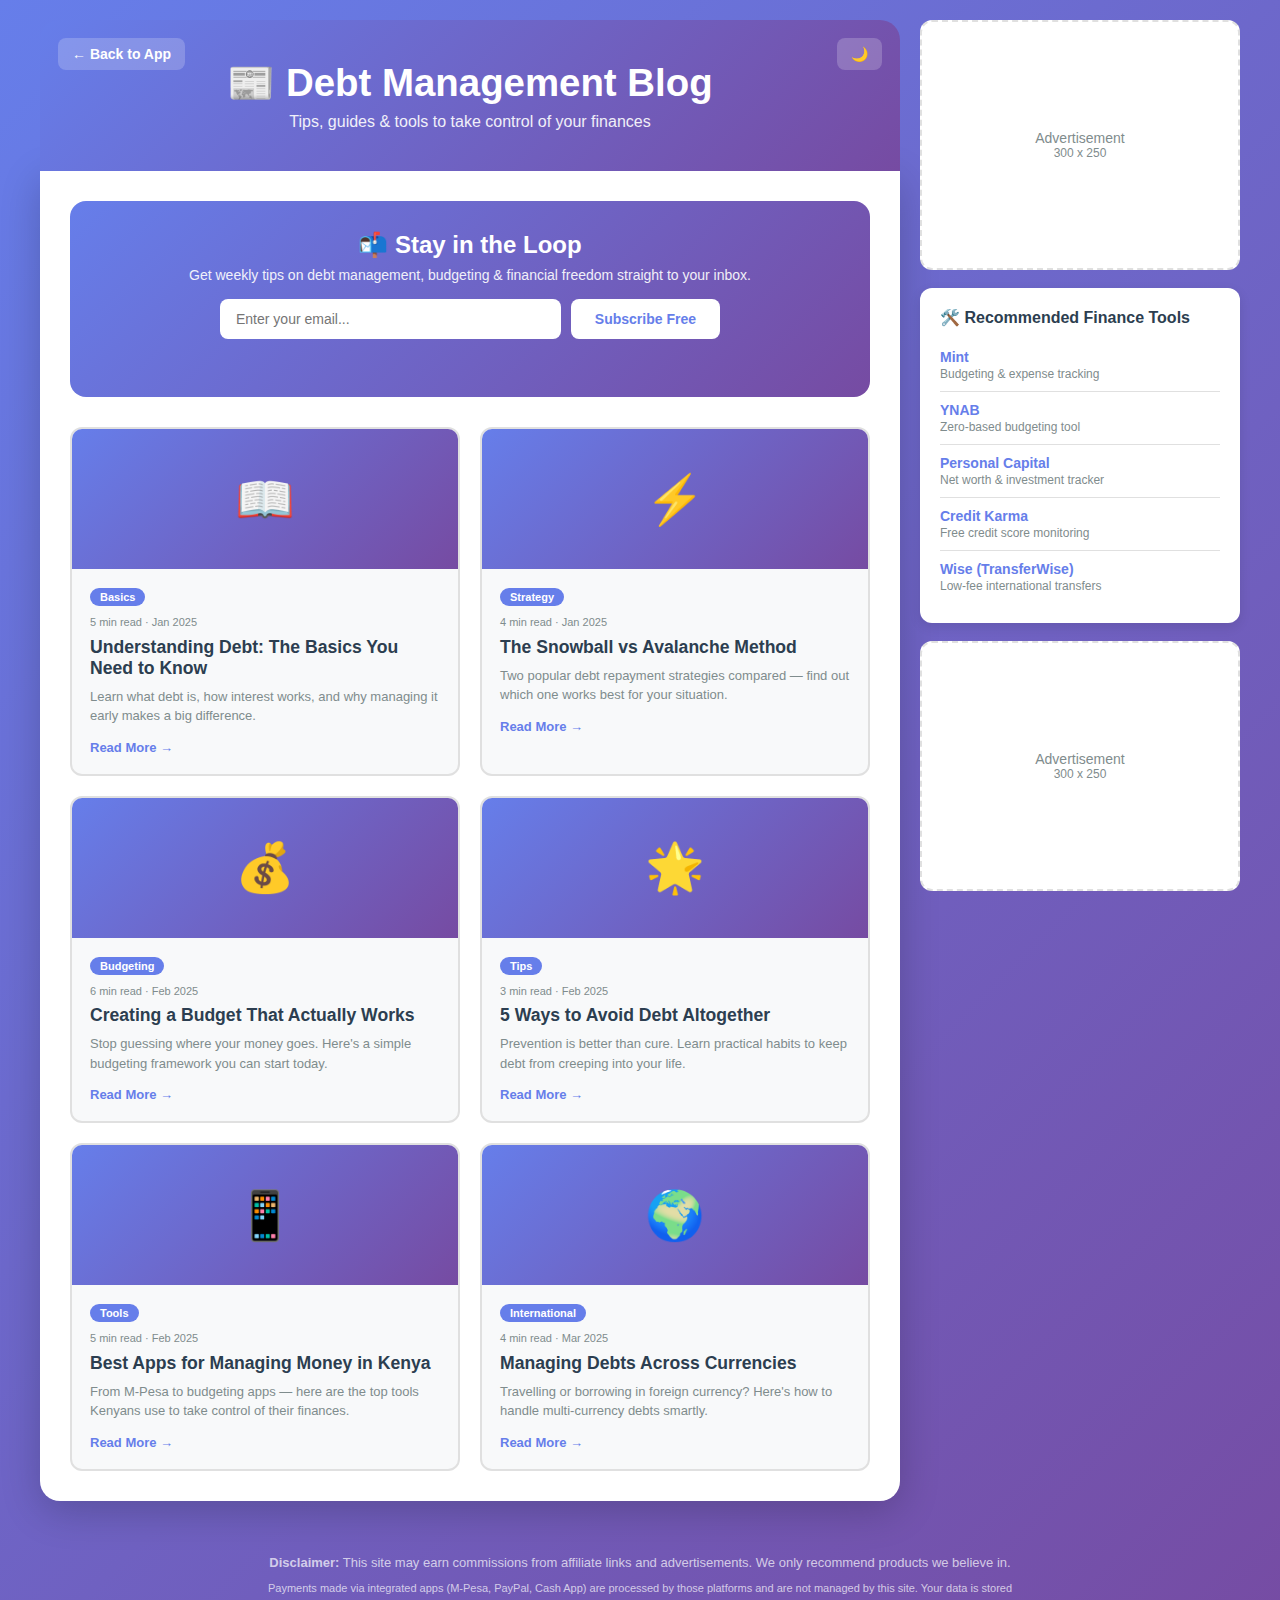
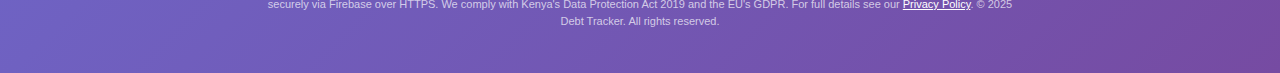
<file: blog.html>
<!DOCTYPE html>
<html lang="en">
<head>
    <meta charset="UTF-8">
    <meta name="viewport" content="width=device-width, initial-scale=1.0">
    <title>Debt Management Blog & Tips</title>
    <style>
        * { margin:0; padding:0; box-sizing:border-box; }

        :root {
            --primary:#667eea; --secondary:#764ba2; --success:#27ae60;
            --text-dark:#2c3e50; --text-light:#7f8c8d;
            --bg-light:#f8f9fa; --bg-card:#fff; --border:#e0e0e0;
        }

        body.dark-mode {
            --primary:#7c3aed; --secondary:#8b5cf6;
            --text-dark:#e5e7eb; --text-light:#9ca3af;
            --bg-light:#1f2937; --bg-card:#111827; --border:#374151;
        }

        body {
            font-family:'Segoe UI',Tahoma,sans-serif;
            background:linear-gradient(135deg,var(--primary),var(--secondary));
            min-height:100vh; padding:20px; color:var(--text-dark);
            transition:background .3s;
        }

        .blog-layout { max-width:1200px; margin:0 auto; display:grid; grid-template-columns:1fr 320px; gap:20px; }

        /* Header */
        .blog-header {
            background:linear-gradient(135deg,var(--primary),var(--secondary));
            color:#fff; text-align:center; padding:40px 20px;
            border-radius:20px 20px 0 0; position:relative;
        }
        .blog-header h1 { font-size:2.4em; margin-bottom:8px; }
        .blog-header p { opacity:.9; }

        .header-nav { position:absolute; top:18px; display:flex; gap:12px; }
        .header-nav.left { left:18px; }
        .header-nav.right { right:18px; }
        .header-nav a, .header-nav button {
            background:rgba(255,255,255,.2); border:none; color:#fff;
            padding:8px 14px; border-radius:8px; cursor:pointer; text-decoration:none;
            font-size:14px; font-weight:600; transition:.3s;
        }
        .header-nav a:hover, .header-nav button:hover { background:rgba(255,255,255,.35); text-decoration:none; }

        /* Main content */
        .blog-main { background:var(--bg-card); border-radius:0 0 20px 20px; padding:30px; box-shadow:0 10px 40px rgba(0,0,0,.2); }

        /* Newsletter Box */
        .newsletter-box {
            background:linear-gradient(135deg,var(--primary),var(--secondary));
            color:#fff; border-radius:16px; padding:30px; margin-bottom:30px; text-align:center;
        }
        .newsletter-box h3 { font-size:1.5em; margin-bottom:8px; }
        .newsletter-box p { opacity:.9; margin-bottom:16px; font-size:14px; }
        .newsletter-form { display:flex; gap:10px; max-width:500px; margin:0 auto; flex-wrap:wrap; justify-content:center; }
        .newsletter-form input {
            flex:1; min-width:200px; padding:12px 16px; border:none; border-radius:8px;
            font-size:14px;
        }
        .newsletter-form button {
            background:#fff; color:var(--primary); border:none; padding:12px 24px;
            border-radius:8px; font-weight:700; cursor:pointer; font-size:14px; transition:.3s;
        }
        .newsletter-form button:hover { background:#f0f0f0; }
        #newsletter-msg { margin-top:10px; font-size:13px; min-height:18px; }

        /* Blog Cards */
        .blog-grid { display:grid; grid-template-columns:repeat(auto-fit,minmax(280px,1fr)); gap:20px; }

        .blog-card {
            background:var(--bg-light); border-radius:12px; overflow:hidden;
            border:2px solid var(--border); transition:.3s;
        }
        .blog-card:hover { border-color:var(--primary); box-shadow:0 4px 16px rgba(0,0,0,.1); }

        .blog-card-img {
            height:140px; display:flex; align-items:center; justify-content:center;
            font-size:48px; background:linear-gradient(135deg,var(--primary),var(--secondary));
        }

        .blog-card-body { padding:18px; }
        .blog-card-body .tag {
            display:inline-block; background:var(--primary); color:#fff;
            padding:3px 10px; border-radius:12px; font-size:11px; font-weight:600; margin-bottom:8px;
        }
        .blog-card-body h3 { font-size:1.1em; margin-bottom:8px; color:var(--text-dark); }
        .blog-card-body p { font-size:13px; color:var(--text-light); line-height:1.5; margin-bottom:12px; }
        .blog-card-body .read-more {
            color:var(--primary); font-weight:600; font-size:13px;
            cursor:pointer; text-decoration:none;
        }
        .blog-card-body .read-more:hover { text-decoration:underline; }
        .blog-card-body .meta { font-size:11px; color:var(--text-light); margin-bottom:6px; }

        /* Expanded Article */
        .article-overlay {
            display:none; position:fixed; inset:0; background:rgba(0,0,0,.6);
            z-index:1000; align-items:center; justify-content:center; padding:20px;
        }
        .article-overlay.active { display:flex; }
        .article-box {
            background:var(--bg-card); border-radius:16px; max-width:700px; width:100%;
            max-height:85vh; overflow-y:auto; padding:36px; position:relative;
        }
        .article-box .close-article {
            position:absolute; top:14px; right:14px; background:var(--bg-light);
            border:none; font-size:20px; cursor:pointer; padding:6px 12px; border-radius:6px; color:var(--text-dark);
        }
        .article-box h2 { margin-bottom:10px; color:var(--text-dark); }
        .article-box .article-meta { font-size:13px; color:var(--text-light); margin-bottom:18px; }
        .article-box p { line-height:1.7; margin-bottom:14px; color:var(--text-dark); font-size:15px; }
        .article-box h3 { margin:18px 0 8px; color:var(--primary); }
        .article-box ul { margin:8px 0 14px 20px; line-height:1.8; }

        /* Sidebar */
        .blog-sidebar { display:flex; flex-direction:column; gap:18px; }

        .sidebar-card { background:var(--bg-card); border-radius:12px; padding:20px; box-shadow:0 4px 12px rgba(0,0,0,.1); }
        .sidebar-card h4 { margin-bottom:12px; color:var(--text-dark); font-size:1em; }

        .ad-space {
            background:var(--bg-card); border-radius:12px; min-height:250px;
            display:flex; align-items:center; justify-content:center;
            border:2px dashed var(--border); text-align:center;
            color:var(--text-light);
        }
        .ad-label { font-size:14px; }
        .ad-size { font-size:12px; }

        .tools-list { list-style:none; }
        .tools-list li { padding:10px 0; border-bottom:1px solid var(--border); font-size:14px; }
        .tools-list li:last-child { border:none; }
        .tools-list a { color:var(--primary); font-weight:600; text-decoration:none; }
        .tools-list a:hover { text-decoration:underline; }
        .tools-list span { display:block; font-size:12px; color:var(--text-light); margin-top:2px; }

        /* Footer */
        .blog-footer {
            max-width:1200px; margin:30px auto 0; color:rgba(255,255,255,.7);
            text-align:center; padding:24px 20px; font-size:13px;
        }
        .blog-footer a { color:#fff; text-decoration:underline; }
        .blog-footer .disclaimer { font-size:11px; margin-top:10px; max-width:750px; margin-left:auto; margin-right:auto; line-height:1.5; }

        /* Responsive */
        @media (max-width:900px) {
            .blog-layout { grid-template-columns:1fr; }
            .blog-sidebar { order:2; flex-direction:row; flex-wrap:wrap; }
            .sidebar-card, .ad-space { flex:1; min-width:250px; }
        }

        @media (max-width:500px) {
            .blog-header h1 { font-size:1.7em; }
            .header-nav { position:static; justify-content:center; margin-bottom:12px; }
            .blog-grid { grid-template-columns:1fr; }
        }
    </style>
</head>
<body>
    <!-- Article Overlay -->
    <div class="article-overlay" id="article-overlay">
        <div class="article-box">
            <button class="close-article" id="close-article" type="button" aria-label="Close article">✕</button>
            <div id="article-content"></div>
        </div>
    </div>

    <div class="blog-layout">
        <!-- Main -->
        <div>
            <div class="blog-header">
                <div class="header-nav left">
                    <a href="index.html">← Back to App</a>
                </div>
                <div class="header-nav right">
                    <button id="blog-theme-toggle" type="button" aria-label="Toggle dark mode">🌙</button>
                </div>
                <h1>📰 Debt Management Blog</h1>
                <p>Tips, guides & tools to take control of your finances</p>
            </div>

            <div class="blog-main">
                <!-- Newsletter -->
                <div class="newsletter-box">
                    <h3>📬 Stay in the Loop</h3>
                    <p>Get weekly tips on debt management, budgeting & financial freedom straight to your inbox.</p>
                    <div class="newsletter-form">
                        <input type="email" id="newsletter-email" placeholder="Enter your email..." aria-label="Email address">
                        <button id="newsletter-btn" type="button">Subscribe Free</button>
                    </div>
                    <div id="newsletter-msg"></div>
                </div>

                <!-- Blog Articles -->
                <div class="blog-grid" id="blog-grid"></div>
            </div>
        </div>

        <!-- Sidebar -->
        <aside class="blog-sidebar" aria-label="Sidebar">
            <div class="ad-space" aria-label="Advertisement">
                <div><p class="ad-label">Advertisement</p><p class="ad-size">300 x 250</p></div>
            </div>

            <div class="sidebar-card">
                <h4>🛠️ Recommended Finance Tools</h4>
                <ul class="tools-list">
                    <li><a href="https://www.mint.com" target="_blank" rel="noopener">Mint</a><span>Budgeting & expense tracking</span></li>
                    <li><a href="https://ynab.com" target="_blank" rel="noopener">YNAB</a><span>Zero-based budgeting tool</span></li>
                    <li><a href="https://www.personalcapital.com" target="_blank" rel="noopener">Personal Capital</a><span>Net worth & investment tracker</span></li>
                    <li><a href="https://www.creditkarma.com" target="_blank" rel="noopener">Credit Karma</a><span>Free credit score monitoring</span></li>
                    <li><a href="https://www.transferwise.com" target="_blank" rel="noopener">Wise (TransferWise)</a><span>Low-fee international transfers</span></li>
                </ul>
            </div>

            <div class="ad-space" aria-label="Advertisement">
                <div><p class="ad-label">Advertisement</p><p class="ad-size">300 x 250</p></div>
            </div>
        </aside>
    </div>

    <!-- Footer -->
    <footer class="blog-footer">
        <p><strong>Disclaimer:</strong> This site may earn commissions from affiliate links and advertisements. We only recommend products we believe in.</p>
        <p class="disclaimer">
            Payments made via integrated apps (M-Pesa, PayPal, Cash App) are processed by those platforms and are not managed by this site.
            Your data is stored securely via Firebase over HTTPS. We comply with Kenya's Data Protection Act 2019 and the EU's GDPR.
            For full details see our <a href="index.html#privacy">Privacy Policy</a>.
            &copy; 2025 Debt Tracker. All rights reserved.
        </p>
    </footer>

    <script>
    // ===== DARK MODE =====
    const saved = localStorage.getItem('theme');
    if (saved === 'dark') { document.body.classList.add('dark-mode'); document.getElementById('blog-theme-toggle').textContent = '☀️'; }
    document.getElementById('blog-theme-toggle').addEventListener('click', () => {
        document.body.classList.toggle('dark-mode');
        const isDark = document.body.classList.contains('dark-mode');
        document.getElementById('blog-theme-toggle').textContent = isDark ? '☀️' : '🌙';
        localStorage.setItem('theme', isDark ? 'dark' : 'light');
    });

    // ===== NEWSLETTER =====
    document.getElementById('newsletter-btn').addEventListener('click', () => {
        const email = document.getElementById('newsletter-email').value.trim();
        const msg = document.getElementById('newsletter-msg');
        if (!email || !email.includes('@')) { msg.textContent = '⚠️ Please enter a valid email.'; msg.style.color = '#fff'; return; }
        // Simulated subscription (replace with real API like Mailchimp / ConvertKit)
        msg.textContent = '✅ Thank you! You\'re subscribed.';
        msg.style.color = '#fff';
        document.getElementById('newsletter-email').value = '';
        // Store in localStorage for demo
        const subs = JSON.parse(localStorage.getItem('newsletter_subs') || '[]');
        subs.push({ email, date: new Date().toISOString() });
        localStorage.setItem('newsletter_subs', JSON.stringify(subs));
    });

    // ===== BLOG DATA =====
    const blogs = [
        {
            id: 1, tag: "Basics", icon: "📖", title: "Understanding Debt: The Basics You Need to Know",
            meta: "5 min read · Jan 2025", summary: "Learn what debt is, how interest works, and why managing it early makes a big difference.",
            body: `<h2>Understanding Debt: The Basics</h2><p class="article-meta">5 min read · January 2025</p>
            <p>Debt is simply money you borrow with the promise to pay it back — usually with interest. Understanding how debt works is the first step to managing it wisely.</p>
            <h3>What is Interest?</h3><p>Interest is the cost of borrowing money. It's usually expressed as a percentage per year (APR). For example, if you borrow KES 10,000 at 10% interest, you'll owe KES 11,000 after one year.</p>
            <h3>Types of Debt</h3><ul><li><strong>Personal Loans</strong> – Borrowed from friends, family, or financial institutions.</li><li><strong>Credit Card Debt</strong> – Usually carries high interest rates (15–30%).</li><li><strong>Student Loans</strong> – Often at lower rates but can take years to repay.</li><li><strong>Mortgages</strong> – Long-term loans for property.</li></ul>
            <h3>Why Track Your Debt?</h3><p>Tracking helps you see the full picture — how much you owe, to whom, and when payments are due. It prevents missed payments and reduces stress.</p>`
        },
        {
            id: 2, tag: "Strategy", icon: "⚡", title: "The Snowball vs Avalanche Method",
            meta: "4 min read · Jan 2025", summary: "Two popular debt repayment strategies compared — find out which one works best for your situation.",
            body: `<h2>Snowball vs Avalanche</h2><p class="article-meta">4 min read · January 2025</p>
            <p>When you have multiple debts, choosing a repayment strategy can save you thousands.</p>
            <h3>The Snowball Method</h3><p>Pay off your <strong>smallest debt first</strong>, then roll that payment into the next. It's psychologically motivating because you get quick wins.</p>
            <h3>The Avalanche Method</h3><p>Pay off the debt with the <strong>highest interest rate first</strong>. This saves you the most money in the long run.</p>
            <h3>Which Should You Choose?</h3><ul><li>If you need motivation → Snowball</li><li>If you want to save the most money → Avalanche</li><li>If debts are similar in size → either works!</li></ul>
            <p>Use our Debt Tracker app to set up payment plans and visualize your progress with either strategy.</p>`
        },
        {
            id: 3, tag: "Budgeting", icon: "💰", title: "Creating a Budget That Actually Works",
            meta: "6 min read · Feb 2025", summary: "Stop guessing where your money goes. Here's a simple budgeting framework you can start today.",
            body: `<h2>Budgeting That Works</h2><p class="article-meta">6 min read · February 2025</p>
            <p>A budget is simply a plan for your money. Without one, debts tend to grow quietly.</p>
            <h3>The 50/30/20 Rule</h3><ul><li><strong>50%</strong> – Needs (rent, food, transport)</li><li><strong>30%</strong> – Wants (entertainment, dining out)</li><li><strong>20%</strong> – Savings & Debt Repayment</li></ul>
            <h3>Step-by-Step</h3><ol style="margin:8px 0 14px 20px;line-height:1.8;"><li>Calculate your monthly income (after tax).</li><li>List all your monthly expenses.</li><li>Categorise them into Needs, Wants, and Savings.</li><li>Adjust until your budget balances.</li><li>Track weekly to stay on course.</li></ol>
            <p>Tools like spreadsheets, apps like YNAB or Mint, or even our Debt Tracker can help you stay organised.</p>`
        },
        {
            id: 4, tag: "Tips", icon: "🌟", title: "5 Ways to Avoid Debt Altogether",
            meta: "3 min read · Feb 2025", summary: "Prevention is better than cure. Learn practical habits to keep debt from creeping into your life.",
            body: `<h2>5 Ways to Avoid Debt</h2><p class="article-meta">3 min read · February 2025</p>
            <ol style="margin:8px 0 14px 20px;line-height:2;"><li><strong>Build an Emergency Fund</strong> – Aim for 3–6 months of expenses saved up.</li><li><strong>Pay Cash When Possible</strong> – If you can't pay cash, you probably can't afford it.</li><li><strong>Avoid Lifestyle Inflation</strong> – Don't spend more just because you earn more.</li><li><strong>Say No to Peer Pressure</strong> – Group trips and shared expenses can lead to hidden debt.</li><li><strong>Live Below Your Means</strong> – The gap between income and spending is your wealth builder.</li></ol>
            <p>These habits take time to build, but they dramatically reduce financial stress in the long run.</p>`
        },
        {
            id: 5, tag: "Tools", icon: "📱", title: "Best Apps for Managing Money in Kenya",
            meta: "5 min read · Feb 2025", summary: "From M-Pesa to budgeting apps — here are the top tools Kenyans use to take control of their finances.",
            body: `<h2>Best Money Apps for Kenya</h2><p class="article-meta">5 min read · February 2025</p>
            <h3>Payments & Transfers</h3><ul><li><strong>M-Pesa</strong> – Kenya's #1 mobile money platform. Send, pay, save.</li><li><strong>Pesalink</strong> – Instant bank-to-bank transfers between Kenyan banks.</li></ul>
            <h3>Budgeting & Tracking</h3><ul><li><strong>YNAB</strong> – Zero-based budgeting, works in any currency.</li><li><strong>Mint</strong> – Auto-categorises spending and tracks goals.</li><li><strong>Debt Tracker (Our App!)</strong> – Track debts, payments, and more.</li></ul>
            <h3>Saving & Investing</h3><ul><li><strong>Wealthvest</strong> – Micro-investing in Kenya.</li><li><strong>Zimmer</strong> – Group savings (chama) management.</li></ul>
            <p>The best approach is to combine tools: use M-Pesa for payments, a budgeting app for planning, and Debt Tracker for managing what you owe.</p>`
        },
        {
            id: 6, tag: "International", icon: "🌍", title: "Managing Debts Across Currencies",
            meta: "4 min read · Mar 2025", summary: "Travelling or borrowing in foreign currency? Here's how to handle multi-currency debts smartly.",
            body: `<h2>Multi-Currency Debt Management</h2><p class="article-meta">4 min read · March 2025</p>
            <p>If you travel often or have friends abroad, you might end up owing money in different currencies — and that adds complexity.</p>
            <h3>Why Currency Matters</h3><p>Exchange rates fluctuate daily. A debt of $100 today might be worth KES 16,000 — but next month it could be KES 15,500 or KES 16,500.</p>
            <h3>Tips for Multi-Currency Debts</h3><ul><li>Always record the <strong>original currency</strong> when the debt was created.</li><li>Use live exchange rates when calculating what you owe.</li><li>Consider paying in the original currency to avoid conversion fees.</li><li>Use apps like Wise for low-fee international transfers.</li></ul>
            <p>Our Debt Tracker supports KES, USD, EUR, GBP, ZAR, NGN, and TZS with live exchange rate updates.</p>`
        }
    ];

    // ===== RENDER BLOG =====
    function renderBlogs() {
        const grid = document.getElementById('blog-grid');
        grid.innerHTML = blogs.map(b => `
            <div class="blog-card" role="article">
                <div class="blog-card-img">${b.icon}</div>
                <div class="blog-card-body">
                    <span class="tag">${b.tag}</span>
                    <p class="meta">${b.meta}</p>
                    <h3>${b.title}</h3>
                    <p>${b.summary}</p>
                    <a class="read-more" data-id="${b.id}" role="button" tabindex="0" aria-label="Read more: ${b.title}">Read More →</a>
                </div>
            </div>
        `).join('');

        // Bind read more
        document.querySelectorAll('.read-more').forEach(link => {
            const handler = function() {
                const blog = blogs.find(b => b.id === parseInt(this.getAttribute('data-id')));
                if (blog) {
                    document.getElementById('article-content').innerHTML = blog.body;
                    document.getElementById('article-overlay').classList.add('active');
                }
            };
            link.addEventListener('click', handler);
            link.addEventListener('keydown', function(e) { if(e.key==='Enter') handler.call(this); });
        });
    }

    document.getElementById('close-article').addEventListener('click', () => {
        document.getElementById('article-overlay').classList.remove('active');
    });

    document.getElementById('article-overlay').addEventListener('click', (e) => {
        if (e.target === e.currentTarget) e.currentTarget.classList.remove('active');
    });

    renderBlogs();
    </script>
</body>
</html>
</file>
